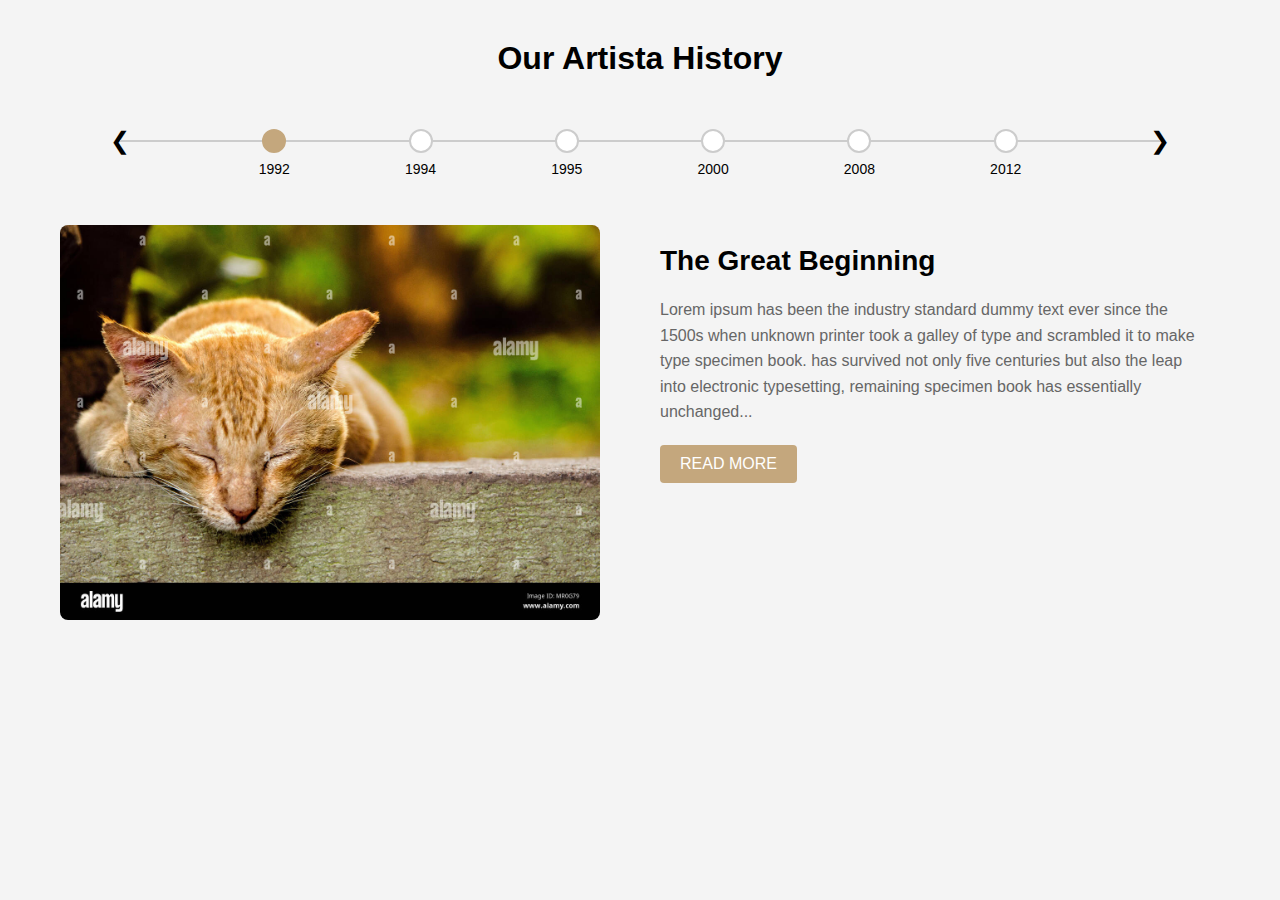
<file: indi2.html>
<!DOCTYPE html>
<html>
<head>
    <style>
        * {
            margin: 0;
            padding: 0;
            box-sizing: border-box;
        }

        body {
            font-family: Arial, sans-serif;
            background-color: #f4f4f4;
        }

        .timeline-container-wrapper {
            max-width: 1200px;
            margin: 0 auto;
            padding: 40px 20px;
        }

        .timeline-title {
            text-align: center;
            margin-bottom: 40px;
            font-size: 32px;
        }

        .timeline-content-wrapper {
            position: relative;
            margin-bottom: 40px;
        }

        .timeline-bar {
            display: flex;
            align-items: center;
            justify-content: space-between;
            position: relative;
            padding: 0 40px;
        }

        .timeline-bar::before {
            content: '';
            position: absolute;
            left: 60px;
            right: 60px;
            height: 2px;
            background-color: #ccc;
        }

        .timeline-year {
            width: 24px;
            height: 24px;
            background: #fff;
            border: 2px solid #ccc;
            border-radius: 50%;
            cursor: pointer;
            position: relative;
            z-index: 2;
        }

        .timeline-year.active {
            border-color: #c4a77d;
            background: #c4a77d;
        }

        .timeline-year-label {
            position: absolute;
            top: 30px;
            left: 50%;
            transform: translateX(-50%);
            font-size: 14px;
        }

        .timeline-nav-button {
            background: none;
            border: none;
            cursor: pointer;
            font-size: 24px;
            padding: 10px;
        }

        .timeline-content-section {
            display: flex;
            gap: 40px;
            margin-top: 60px;
        }

        .timeline-image-container {
            flex: 1;
            max-width: 600px;
        }

        .timeline-image-container img {
            width: 100%;
            height: auto;
            border-radius: 8px;
        }

        .timeline-text-content {
            flex: 1;
            padding: 20px;
        }

        .timeline-text-content h2 {
            margin-bottom: 20px;
            font-size: 28px;
        }

        .timeline-text-content p {
            color: #666;
            line-height: 1.6;
            margin-bottom: 20px;
        }

        .timeline-read-more {
            display: inline-block;
            padding: 10px 20px;
            background-color: #c4a77d;
            color: white;
            text-decoration: none;
            border-radius: 4px;
        }
    </style>
</head>
<body>
    <div class="timeline-container-wrapper">
        <h1 class="timeline-title">Our Artista History</h1>
        
        <div class="timeline-content-wrapper">
            <div class="timeline-bar">
                <button class="timeline-nav-button timeline-prev-btn">❮</button>
                <div class="timeline-year active" data-year="1992"><span class="timeline-year-label">1992</span></div>
                <div class="timeline-year" data-year="1994"><span class="timeline-year-label">1994</span></div>
                <div class="timeline-year" data-year="1995"><span class="timeline-year-label">1995</span></div>
                <div class="timeline-year" data-year="2000"><span class="timeline-year-label">2000</span></div>
                <div class="timeline-year" data-year="2008"><span class="timeline-year-label">2008</span></div>
                <div class="timeline-year" data-year="2012"><span class="timeline-year-label">2012</span></div>
                <button class="timeline-nav-button timeline-next-btn">❯</button>
            </div>
        </div>

        <div class="timeline-content-section">
            <div class="timeline-image-container">
                <img src="./random1.jpg" alt="Historical image" id="timelineImage">
            </div>
            <div class="timeline-text-content">
                <h2 id="timelineTitle">The Great Beginning</h2>
                <p id="timelineText">Lorem ipsum has been the industry standard dummy text ever since the 1500s when unknown printer took a galley of type and scrambled it to make type specimen book. has survived not only five centuries but also the leap into electronic typesetting, remaining specimen book has essentially unchanged...</p>
                <a href="#" class="timeline-read-more">READ MORE</a>
            </div>
        </div>
    </div>

    <script>
        const timelineData = {
            '1992': {
                title: 'The Great Beginning',
                image: './random1.jpg',
                text: 'Lorem ipsum has been the industry standard dummy text ever since the 1500s when unknown printer took a galley of type and scrambled it to make type specimen book.'
            },
            '1994': {
                title: 'Innovation Era',
                image: '/api/placeholder/600/400',
                text: 'Our company reached new heights with groundbreaking innovations and expansions into new markets.'
            },
            '1995': {
                title: 'Global Expansion',
                image: '/api/placeholder/600/400',
                text: 'We expanded our operations globally, reaching new markets and establishing international partnerships.'
            },
            '2000': {
                title: 'Millennium Achievement',
                image: '/api/placeholder/600/400',
                text: 'The turn of the century marked a significant milestone in our journey with remarkable achievements.'
            },
            '2008': {
                title: 'Digital Revolution',
                image: '/api/placeholder/600/400',
                text: 'We embraced the digital age with new technologies and modern solutions.'
            },
            '2012': {
                title: 'Future Forward',
                image: '/api/placeholder/600/400',
                text: 'Setting new standards and preparing for the future with innovative approaches.'
            }
        };

        const timelineYears = document.querySelectorAll('.timeline-year');
        const prevBtn = document.querySelector('.timeline-prev-btn');
        const nextBtn = document.querySelector('.timeline-next-btn');
        const timelineImage = document.getElementById('timelineImage');
        const timelineTitle = document.getElementById('timelineTitle');
        const timelineText = document.getElementById('timelineText');

        function updateTimelineContent(year) {
            const data = timelineData[year];
            timelineImage.src = data.image;
            timelineTitle.textContent = data.title;
            timelineText.textContent = data.text;
        }

        function setActiveTimelineYear(yearElement) {
            timelineYears.forEach(y => y.classList.remove('active'));
            yearElement.classList.add('active');
            updateTimelineContent(yearElement.dataset.year);
        }

        timelineYears.forEach(year => {
            year.addEventListener('click', () => setActiveTimelineYear(year));
        });

        function getActiveTimelineYearIndex() {
            return Array.from(timelineYears).findIndex(year => year.classList.contains('active'));
        }

        prevBtn.addEventListener('click', () => {
            const currentIndex = getActiveTimelineYearIndex();
            if (currentIndex > 0) {
                setActiveTimelineYear(timelineYears[currentIndex - 1]);
            }
        });

        nextBtn.addEventListener('click', () => {
            const currentIndex = getActiveTimelineYearIndex();
            if (currentIndex < timelineYears.length - 1) {
                setActiveTimelineYear(timelineYears[currentIndex + 1]);
            }
        });
    </script>
</body>
</html>
</file>
